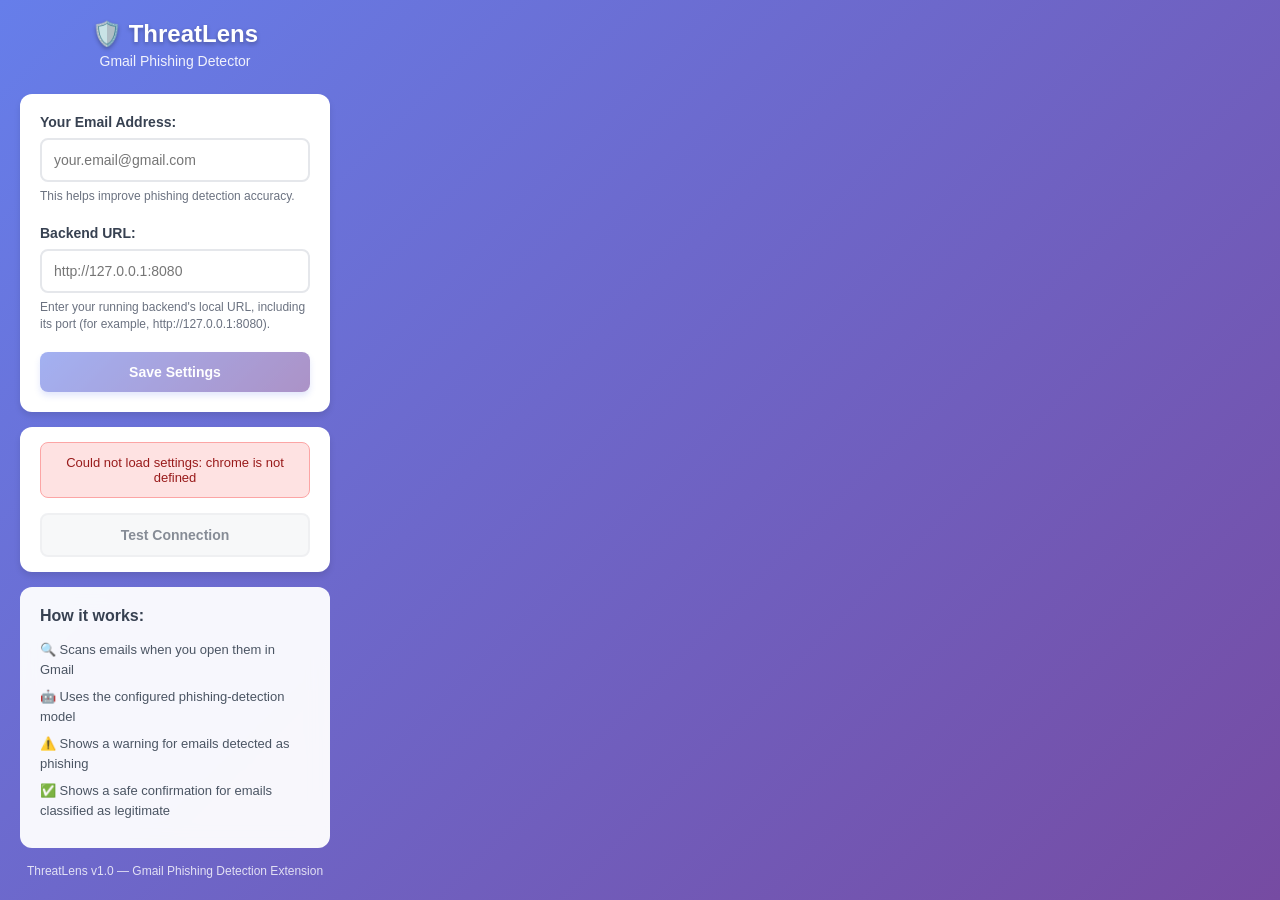
<file: chrome-extension/popup.html>
<!DOCTYPE html>
<html lang="en">
<head>
  <meta charset="utf-8">
  <meta name="viewport" content="width=device-width, initial-scale=1">
  <title>ThreatLens Settings</title>
  <link rel="stylesheet" href="popup.css">
</head>
<body>
  <div class="container">
    <div class="header">
      <h1>🛡️ ThreatLens</h1>
      <p>Gmail Phishing Detector</p>
    </div>

    <div class="settings-section">
      <div class="form-group">
        <label for="userEmail">Your Email Address:</label>
        <input
          type="email"
          id="userEmail"
          placeholder="your.email@gmail.com"
          autocomplete="email"
          required
        >
        <small>This helps improve phishing detection accuracy.</small>
      </div>

      <div class="form-group">
        <label for="ngrokUrl">Backend URL:</label>
        <input
          type="url"
          id="ngrokUrl"
          placeholder="http://127.0.0.1:8080"
          autocomplete="url"
          required
        >
        <small>Enter your running backend's local URL, including its port (for example, http://127.0.0.1:8080).</small>
      </div>

      <button id="saveSettings" class="btn-primary" type="button">Save Settings</button>
    </div>

    <div class="status-section">
      <div id="statusMessage" class="status-message" role="status" aria-live="polite"></div>
      <button id="testConnection" class="btn-secondary" type="button">Test Connection</button>
    </div>

    <div class="info-section">
      <h3>How it works:</h3>
      <ul>
        <li>🔍 Scans emails when you open them in Gmail</li>
        <li>🤖 Uses the configured phishing-detection model</li>
        <li>⚠️ Shows a warning for emails detected as phishing</li>
        <li>✅ Shows a safe confirmation for emails classified as legitimate</li>
      </ul>
    </div>

    <div class="version-info">
      <small>ThreatLens v1.0 — Gmail Phishing Detection Extension</small>
    </div>
  </div>

  <script src="popup.js"></script>
</body>
</html>
</file>
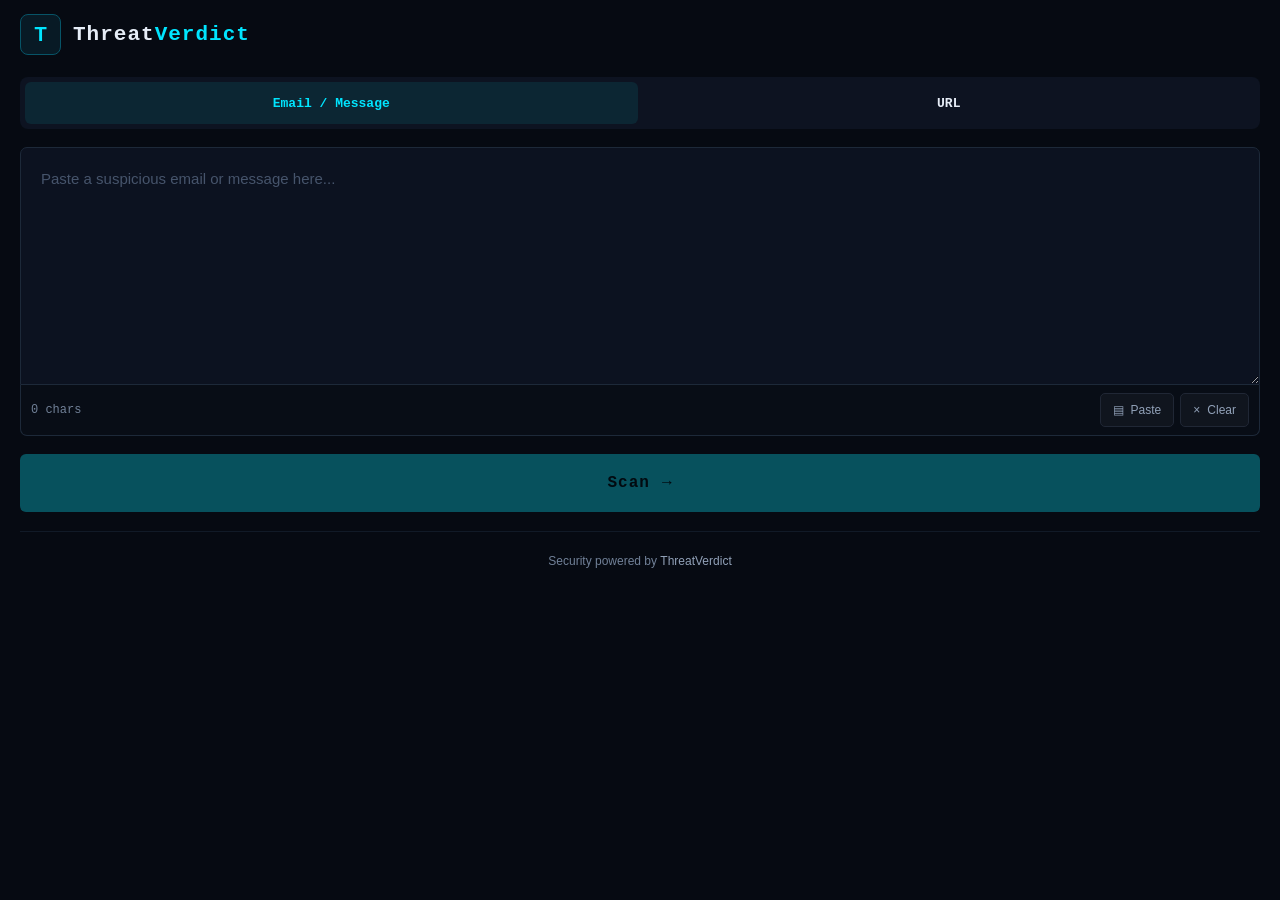
<file: Url_extension/popup.html>
<!DOCTYPE html>
<html lang="en">
<head>
  <meta charset="UTF-8">
  <meta name="viewport" content="width=device-width, initial-scale=1">
  <meta name="theme-color" content="#060a12">
  <title>ThreatVerdict | Security Scanner</title>
  <link rel="stylesheet" href="popup.css">
</head>

<body>
  <div class="container">

    <header class="header">
      <div class="logo" aria-hidden="true">T</div>
      <div class="brand">
        <h1>Threat<span>Verdict</span></h1>
      </div>
    </header>

    <main class="scanner">

      <div class="tabs" role="tablist" aria-label="Scan type">
        <button
          type="button"
          id="emailTab"
          class="tab-button active"
          role="tab"
          aria-selected="true"
          aria-controls="emailPanel"
        >
          Email / Message
        </button>

        <button
          type="button"
          id="urlTab"
          class="tab-button"
          role="tab"
          aria-selected="false"
          aria-controls="urlPanel"
        >
          URL
        </button>
      </div>

      <section id="emailPanel" class="input-panel" role="tabpanel">
        <label for="messageInput" class="visually-hidden">
          Email or message to scan
        </label>

        <textarea
          id="messageInput"
          placeholder="Paste a suspicious email or message here..."
          spellcheck="false"
        ></textarea>
      </section>

      <section
        id="urlPanel"
        class="input-panel"
        role="tabpanel"
        hidden
      >
        <label for="urlInput" class="visually-hidden">
          URL to scan
        </label>

        <textarea
          id="urlInput"
          placeholder="Paste a suspicious URL here..."
          spellcheck="false"
        ></textarea>
      </section>

      <div class="input-footer">
        <span id="charCount" class="char-count">0 chars</span>

        <div class="input-actions">
          <button type="button" id="pasteButton" class="utility-button">
            <span aria-hidden="true">▤</span> Paste
          </button>

          <button type="button" id="clearButton" class="utility-button">
            <span aria-hidden="true">×</span> Clear
          </button>
        </div>
      </div>

      <button type="button" id="scanButton" class="scan-button">
        Scan <span aria-hidden="true">→</span>
      </button>

      <div
        id="statusMessage"
        class="status-message"
        role="status"
        aria-live="polite"
      ></div>

      <section id="resultSection" class="result-section" hidden>
        <h2 id="resultTitle">Scan Result</h2>
        <p id="resultMessage"></p>
      </section>

    </main>

    <footer class="footer">
      <span>Security powered by <strong>ThreatVerdict</strong></span>
    </footer>

  </div>

  <script src="popup.js"></script>
</body>
</html>
</file>
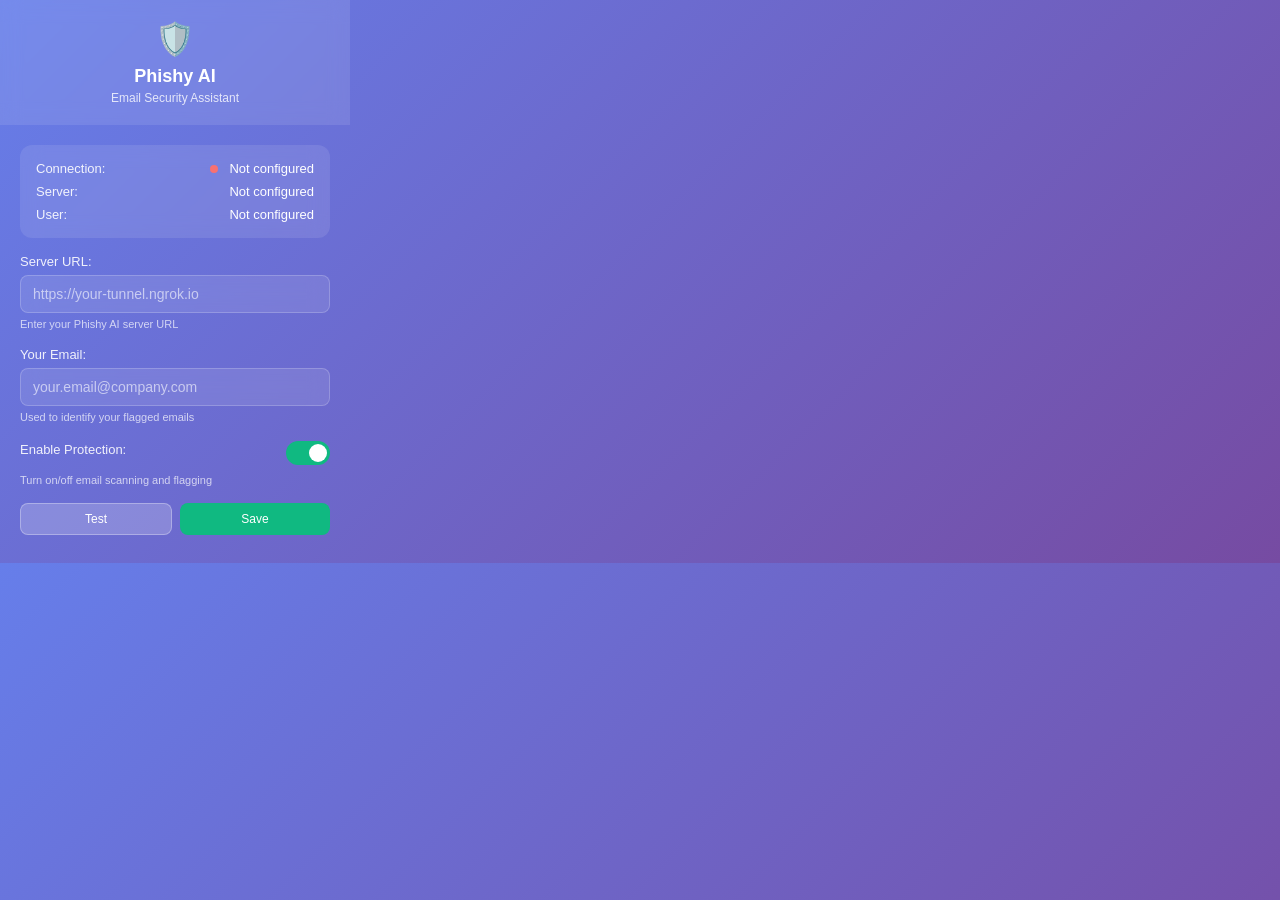
<file: plugins/gmail-chrome-extension/popup.html>
<!DOCTYPE html>
<html>
<head>
    <meta charset="utf-8">
    <meta name="viewport" content="width=device-width, initial-scale=1">
    <title>Phishy AI Settings</title>
    <style>
        body {
            width: 350px;
            min-height: 400px;
            margin: 0;
            padding: 0;
            font-family: -apple-system, BlinkMacSystemFont, 'Segoe UI', Roboto, sans-serif;
            background: linear-gradient(135deg, #667eea 0%, #764ba2 100%);
            color: white;
        }
        
        .header {
            padding: 20px;
            text-align: center;
            background: rgba(255, 255, 255, 0.1);
            backdrop-filter: blur(10px);
        }
        
        .logo {
            font-size: 32px;
            margin-bottom: 8px;
        }
        
        .title {
            font-size: 18px;
            font-weight: 600;
            margin: 0;
        }
        
        .subtitle {
            font-size: 12px;
            opacity: 0.8;
            margin: 4px 0 0;
        }
        
        .content {
            padding: 20px;
        }
        
        .status-card {
            background: rgba(255, 255, 255, 0.1);
            border-radius: 12px;
            padding: 16px;
            margin-bottom: 16px;
            backdrop-filter: blur(10px);
        }
        
        .status-row {
            display: flex;
            justify-content: space-between;
            align-items: center;
            margin-bottom: 8px;
        }
        
        .status-row:last-child {
            margin-bottom: 0;
        }
        
        .status-label {
            font-size: 13px;
            opacity: 0.9;
        }
        
        .status-value {
            font-size: 13px;
            font-weight: 500;
        }
        
        .status-indicator {
            display: inline-block;
            width: 8px;
            height: 8px;
            border-radius: 50%;
            margin-right: 8px;
        }
        
        .status-connected {
            background: #4ade80;
        }
        
        .status-disconnected {
            background: #f87171;
        }
        
        .status-warning {
            background: #fbbf24;
        }
        
        .form-group {
            margin-bottom: 16px;
        }
        
        .form-label {
            display: block;
            font-size: 13px;
            font-weight: 500;
            margin-bottom: 6px;
            opacity: 0.9;
        }
        
        .form-input {
            width: 100%;
            padding: 10px 12px;
            border: 1px solid rgba(255, 255, 255, 0.2);
            border-radius: 8px;
            background: rgba(255, 255, 255, 0.1);
            color: white;
            font-size: 14px;
            backdrop-filter: blur(10px);
            box-sizing: border-box;
        }
        
        .form-input::placeholder {
            color: rgba(255, 255, 255, 0.6);
        }
        
        .form-input:focus {
            outline: none;
            border-color: rgba(255, 255, 255, 0.4);
            box-shadow: 0 0 0 2px rgba(255, 255, 255, 0.1);
        }
        
        .btn {
            width: 100%;
            padding: 12px;
            border: none;
            border-radius: 8px;
            font-size: 14px;
            font-weight: 500;
            cursor: pointer;
            transition: all 0.2s ease;
            margin-bottom: 8px;
        }
        
        .btn-primary {
            background: rgba(255, 255, 255, 0.2);
            color: white;
            border: 1px solid rgba(255, 255, 255, 0.3);
        }
        
        .btn-primary:hover {
            background: rgba(255, 255, 255, 0.3);
        }
        
        .btn-success {
            background: #10b981;
            color: white;
        }
        
        .btn-success:hover {
            background: #059669;
        }
        
        .btn-danger {
            background: #ef4444;
            color: white;
        }
        
        .btn-danger:hover {
            background: #dc2626;
        }
        
        .stats-grid {
            display: grid;
            grid-template-columns: 1fr 1fr;
            gap: 12px;
            margin-bottom: 16px;
        }
        
        .stat-card {
            background: rgba(255, 255, 255, 0.1);
            border-radius: 8px;
            padding: 12px;
            text-align: center;
            backdrop-filter: blur(10px);
        }
        
        .stat-value {
            font-size: 20px;
            font-weight: 700;
            margin-bottom: 4px;
        }
        
        .stat-label {
            font-size: 11px;
            opacity: 0.8;
        }
        
        .actions {
            display: flex;
            gap: 8px;
            margin-top: 16px;
        }
        
        .btn-small {
            flex: 1;
            padding: 8px 12px;
            font-size: 12px;
        }
        
        .toggle-switch {
            position: relative;
            display: inline-block;
            width: 44px;
            height: 24px;
        }
        
        .toggle-switch input {
            opacity: 0;
            width: 0;
            height: 0;
        }
        
        .toggle-slider {
            position: absolute;
            cursor: pointer;
            top: 0;
            left: 0;
            right: 0;
            bottom: 0;
            background: rgba(255, 255, 255, 0.2);
            transition: 0.3s;
            border-radius: 24px;
        }
        
        .toggle-slider:before {
            position: absolute;
            content: "";
            height: 18px;
            width: 18px;
            left: 3px;
            bottom: 3px;
            background: white;
            transition: 0.3s;
            border-radius: 50%;
        }
        
        input:checked + .toggle-slider {
            background: #10b981;
        }
        
        input:checked + .toggle-slider:before {
            transform: translateX(20px);
        }
        
        .help-text {
            font-size: 11px;
            opacity: 0.7;
            margin-top: 4px;
            line-height: 1.3;
        }
        
        .loading {
            display: none;
            text-align: center;
            padding: 20px;
        }
        
        .loading-spinner {
            width: 24px;
            height: 24px;
            border: 2px solid rgba(255, 255, 255, 0.2);
            border-top: 2px solid white;
            border-radius: 50%;
            animation: spin 1s linear infinite;
            margin: 0 auto 12px;
        }
        
        @keyframes spin {
            0% { transform: rotate(0deg); }
            100% { transform: rotate(360deg); }
        }
        
        .error-message {
            background: rgba(239, 68, 68, 0.2);
            border: 1px solid rgba(239, 68, 68, 0.3);
            border-radius: 8px;
            padding: 12px;
            margin: 8px 0;
            font-size: 13px;
            display: none;
        }
        
        .success-message {
            background: rgba(16, 185, 129, 0.2);
            border: 1px solid rgba(16, 185, 129, 0.3);
            border-radius: 8px;
            padding: 12px;
            margin: 8px 0;
            font-size: 13px;
            display: none;
        }
    </style>
</head>
<body>
    <div class="header">
        <div class="logo">🛡️</div>
        <h1 class="title">Phishy AI</h1>
        <p class="subtitle">Email Security Assistant</p>
    </div>
    
    <div class="content">
        <!-- Connection Status -->
        <div class="status-card">
            <div class="status-row">
                <span class="status-label">Connection:</span>
                <span class="status-value" id="connectionStatus">
                    <span class="status-indicator status-disconnected"></span>
                    Checking...
                </span>
            </div>
            <div class="status-row">
                <span class="status-label">Server:</span>
                <span class="status-value" id="serverUrl">Not configured</span>
            </div>
            <div class="status-row">
                <span class="status-label">User:</span>
                <span class="status-value" id="userEmail">Not configured</span>
            </div>
        </div>
        
        <!-- Statistics -->
        <div class="stats-grid" id="statsGrid" style="display: none;">
            <div class="stat-card">
                <div class="stat-value" id="flaggedCount">0</div>
                <div class="stat-label">Emails Flagged</div>
            </div>
            <div class="stat-card">
                <div class="stat-value" id="threatLevel">Low</div>
                <div class="stat-label">Threat Level</div>
            </div>
        </div>
        
        <!-- Configuration Form -->
        <div id="configForm">
            <div class="form-group">
                <label class="form-label" for="apiUrl">Server URL:</label>
                <input type="url" id="apiUrl" class="form-input" 
                       placeholder="https://your-tunnel.ngrok.io">
                <div class="help-text">Enter your Phishy AI server URL</div>
            </div>
            
            <div class="form-group">
                <label class="form-label" for="userEmailInput">Your Email:</label>
                <input type="email" id="userEmailInput" class="form-input" 
                       placeholder="your.email@company.com">
                <div class="help-text">Used to identify your flagged emails</div>
            </div>
            
            <div class="form-group">
                <div class="status-row">
                    <span class="form-label">Enable Protection:</span>
                    <label class="toggle-switch">
                        <input type="checkbox" id="enabledToggle" checked>
                        <span class="toggle-slider"></span>
                    </label>
                </div>
                <div class="help-text">Turn on/off email scanning and flagging</div>
            </div>
        </div>
        
        <!-- Messages -->
        <div class="error-message" id="errorMessage"></div>
        <div class="success-message" id="successMessage"></div>
        <div class="loading" id="loading">
            <div class="loading-spinner"></div>
            <div>Connecting...</div>
        </div>
        
        <!-- Action Buttons -->
        <div class="actions">
            <button class="btn btn-small btn-primary" id="testConnection">Test</button>
            <button class="btn btn-small btn-success" id="saveConfig">Save</button>
        </div>
        
        <button class="btn btn-primary" id="openDashboard" style="display: none;">
            📊 Open Dashboard
        </button>
        
        <button class="btn btn-danger" id="clearConfig" style="display: none;">
            🗑️ Clear Configuration
        </button>
    </div>
    
    <script src="popup.js"></script>
</body>
</html>
</file>
<file: chrome-extension/popup.css>
/* ThreatLens popup styling */
body {
  margin: 0;
  padding: 0;
  width: 350px;
  min-height: 500px;
  font-family: -apple-system, BlinkMacSystemFont, 'Segoe UI', Roboto, sans-serif;
  background: linear-gradient(135deg, #667eea 0%, #764ba2 100%);
  color: #333;
}

.container {
  padding: 20px;
}

.header {
  text-align: center;
  margin-bottom: 25px;
  color: white;
}

.header h1 {
  margin: 0 0 5px 0;
  font-size: 24px;
  font-weight: 700;
  text-shadow: 0 2px 4px rgba(0, 0, 0, 0.3);
}

.header p {
  margin: 0;
  font-size: 14px;
  opacity: 0.9;
}

.settings-section {
  background: white;
  border-radius: 12px;
  padding: 20px;
  margin-bottom: 15px;
  box-shadow: 0 4px 6px rgba(0, 0, 0, 0.1);
}

.form-group {
  margin-bottom: 20px;
}

.form-group:last-child {
  margin-bottom: 0;
}

label {
  display: block;
  margin-bottom: 8px;
  font-weight: 600;
  font-size: 14px;
  color: #374151;
}

input[type="email"],
input[type="url"] {
  width: 100%;
  padding: 12px;
  border: 2px solid #e5e7eb;
  border-radius: 8px;
  font-size: 14px;
  transition: border-color 0.2s, box-shadow 0.2s;
  box-sizing: border-box;
}

input[type="email"]:focus,
input[type="url"]:focus {
  outline: none;
  border-color: #667eea;
  box-shadow: 0 0 0 3px rgba(102, 126, 234, 0.1);
}

small {
  display: block;
  margin-top: 6px;
  font-size: 12px;
  color: #6b7280;
  line-height: 1.4;
}

.btn-primary,
.btn-secondary {
  width: 100%;
  padding: 12px 16px;
  border: none;
  border-radius: 8px;
  font-size: 14px;
  font-weight: 600;
  cursor: pointer;
  transition: all 0.2s;
  text-align: center;
  display: inline-block;
  text-decoration: none;
}

.btn-primary {
  background: linear-gradient(135deg, #667eea 0%, #764ba2 100%);
  color: white;
  box-shadow: 0 4px 6px rgba(102, 126, 234, 0.3);
}

.btn-primary:hover:not(:disabled) {
  transform: translateY(-2px);
  box-shadow: 0 6px 8px rgba(102, 126, 234, 0.4);
}

.btn-primary:disabled {
  opacity: 0.6;
  cursor: not-allowed;
  transform: none;
}

.btn-secondary {
  background: #f3f4f6;
  color: #374151;
  border: 2px solid #e5e7eb;
}

.btn-secondary:hover:not(:disabled) {
  background: #e5e7eb;
  border-color: #d1d5db;
}

.btn-secondary:disabled {
  opacity: 0.6;
  cursor: not-allowed;
}

.status-section {
  background: white;
  border-radius: 12px;
  padding: 15px 20px;
  margin-bottom: 15px;
  box-shadow: 0 4px 6px rgba(0, 0, 0, 0.1);
}

.status-message {
  margin-bottom: 15px;
  padding: 12px;
  border-radius: 8px;
  font-size: 13px;
  font-weight: 500;
  text-align: center;
  display: none;
}

.status-message.success {
  background: #d1fae5;
  color: #065f46;
  border: 1px solid #a7f3d0;
}

.status-message.error {
  background: #fee2e2;
  color: #991b1b;
  border: 1px solid #fca5a5;
}

.status-message.warning {
  background: #fef3c7;
  color: #92400e;
  border: 1px solid #fde68a;
}

.status-message.info {
  background: #dbeafe;
  color: #1e40af;
  border: 1px solid #93c5fd;
}

.info-section {
  background: rgba(255, 255, 255, 0.95);
  border-radius: 12px;
  padding: 20px;
  margin-bottom: 15px;
  backdrop-filter: blur(10px);
}

.info-section h3 {
  margin: 0 0 15px 0;
  font-size: 16px;
  color: #374151;
  font-weight: 600;
}

.info-section ul {
  margin: 0;
  padding: 0;
  list-style: none;
}

.info-section li {
  margin: 8px 0;
  font-size: 13px;
  color: #4b5563;
  line-height: 1.5;
}

.version-info {
  text-align: center;
  color: rgba(255, 255, 255, 0.8);
  font-size: 11px;
  margin-top: 10px;
}

.version-info small {
  color: inherit;
  margin: 0;
}
</file>
<file: Url_extension/popup.css>
:root {
  color-scheme: dark;
  --background: #060a12;
  --panel: #0c1220;
  --panel-active: #0c2633;
  --border: #1d2939;
  --cyan: #00e5ff;
  --button: #07515d;
  --text: #e6edf7;
  --muted: #718198;
}

* {
  box-sizing: border-box;
}

html {
  min-width: 350px;
  background: var(--background);
}

body {
  width: 100%;
  min-width: 350px;
  min-height: 400px;
  margin: 0;
  padding: 0;
  background: var(--background);
  color: var(--text);
  font-family: "Segoe UI", Arial, sans-serif;
  font-size: 14px;
}

.container {
  width: 100%;
  padding: 14px 20px 18px;
}

/* Brand header */

.header {
  display: flex;
  align-items: center;
  gap: 12px;
  margin-bottom: 22px;
}

.logo {
  display: flex;
  flex: 0 0 41px;
  width: 41px;
  height: 41px;
  align-items: center;
  justify-content: center;
  border: 1px solid #075467;
  border-radius: 8px;
  background: #081a25;
  color: var(--cyan);
  font-size: 20px;
  font-weight: 700;
}

.brand h1 {
  margin: 0;
  color: var(--text);
  font-family: Consolas, "Courier New", monospace;
  font-size: 21px;
  font-weight: 700;
  letter-spacing: 1px;
}

.brand h1 span {
  color: var(--cyan);
}

/* Input tabs */

.tabs {
  display: flex;
  gap: 5px;
  padding: 5px;
  margin-bottom: 18px;
  border-radius: 8px;
  background: #0d1321;
}

.tab-button {
  flex: 1;
  min-height: 42px;
  padding: 10px 6px;
  border: none;
  border-radius: 6px;
  background: transparent;
  color: var(--text);
  font-family: Consolas, "Courier New", monospace;
  font-size: 13px;
  font-weight: 700;
  cursor: pointer;
}

.tab-button.active {
  background: var(--panel-active);
  color: var(--cyan);
}

.tab-button:hover {
  color: var(--cyan);
}

/* Message and URL fields */

.input-panel {
  width: 100%;
}

.input-panel[hidden],
.result-section[hidden] {
  display: none;
}

.input-panel textarea {
  display: block;
  width: 100%;
  height: 238px;
  min-height: 180px;
  padding: 20px;
  resize: vertical;
  border: 1px solid var(--border);
  border-radius: 7px 7px 0 0;
  outline: none;
  background: var(--panel);
  color: var(--text);
  font-family: "Segoe UI", Arial, sans-serif;
  font-size: 15px;
  line-height: 1.5;
}

.input-panel textarea::placeholder {
  color: #46546b;
  opacity: 1;
}

.input-panel textarea:focus {
  border-color: #075467;
}

.visually-hidden {
  position: absolute;
  width: 1px;
  height: 1px;
  padding: 0;
  margin: -1px;
  overflow: hidden;
  clip: rect(0, 0, 0, 0);
  white-space: nowrap;
  border: 0;
}

/* Character count and utility buttons */

.input-footer {
  display: flex;
  min-height: 48px;
  align-items: center;
  justify-content: space-between;
  gap: 8px;
  padding: 8px 10px;
  border: 1px solid var(--border);
  border-top: none;
  border-radius: 0 0 7px 7px;
  background: #080d16;
}

.char-count {
  color: var(--muted);
  font-family: Consolas, "Courier New", monospace;
  font-size: 12px;
}

.input-actions {
  display: flex;
  gap: 6px;
}

.utility-button {
  display: inline-flex;
  min-height: 34px;
  align-items: center;
  justify-content: center;
  gap: 7px;
  padding: 7px 12px;
  border: 1px solid #202735;
  border-radius: 5px;
  background: #10151e;
  color: #91a1b8;
  font-size: 12px;
  cursor: pointer;
}

.utility-button:hover {
  border-color: #075467;
  color: var(--cyan);
}

/* Main scan button */

.scan-button {
  display: flex;
  width: 100%;
  min-height: 58px;
  align-items: center;
  justify-content: center;
  gap: 12px;
  margin-top: 18px;
  border: none;
  border-radius: 6px;
  background: var(--button);
  color: #020a10;
  font-family: Consolas, "Courier New", monospace;
  font-size: 16px;
  font-weight: 700;
  letter-spacing: 1px;
  cursor: pointer;
  transition: background 0.2s ease;
}

.scan-button:hover {
  background: #087080;
}

.scan-button:disabled {
  opacity: 0.6;
  cursor: wait;
}

/* Status messages */

.status-message {
  display: none;
  margin-top: 12px;
  padding: 10px 12px;
  border: 1px solid var(--border);
  border-radius: 6px;
  background: var(--panel);
  color: var(--text);
  font-size: 12px;
  line-height: 1.5;
  overflow-wrap: anywhere;
}

.status-message:not(:empty) {
  display: block;
}

.status-message.success {
  border-color: #166534;
  background: #092018;
  color: #86efac;
}

.status-message.error {
  border-color: #7f1d1d;
  background: #291014;
  color: #fca5a5;
}

.status-message.warning {
  border-color: #854d0e;
  background: #21190a;
  color: #fde68a;
}

.status-message.info {
  border-color: #075467;
  background: #081a25;
  color: var(--cyan);
}

/* Scan results */

.result-section {
  margin-top: 14px;
  padding: 14px;
  border: 1px solid var(--border);
  border-radius: 7px;
  background: var(--panel);
  overflow-wrap: anywhere;
}

.result-section h2 {
  margin: 0 0 10px;
  color: var(--cyan);
  font-size: 15px;
}

.result-section p {
  margin: 0;
  color: #cbd5e1;
  font-size: 13px;
  line-height: 1.6;
}

/* Footer */

.footer {
  margin-top: 19px;
  padding-top: 22px;
  border-top: 1px solid #111a27;
  color: var(--muted);
  text-align: center;
  font-size: 12px;
}

.footer strong {
  color: #91a1b8;
  font-weight: 500;
}

/* Scrollbar */

::-webkit-scrollbar {
  width: 6px;
}

::-webkit-scrollbar-track {
  background: var(--background);
}

::-webkit-scrollbar-thumb {
  border-radius: 4px;
  background: #253347;
}

::-webkit-scrollbar-thumb:hover {
  background: #075467;
}

/* Accessibility */

@media (prefers-reduced-motion: reduce) {
  *,
  *::before,
  *::after {
    animation-duration: 0.01ms !important;
    transition-duration: 0.01ms !important;
  }
}
</file>
